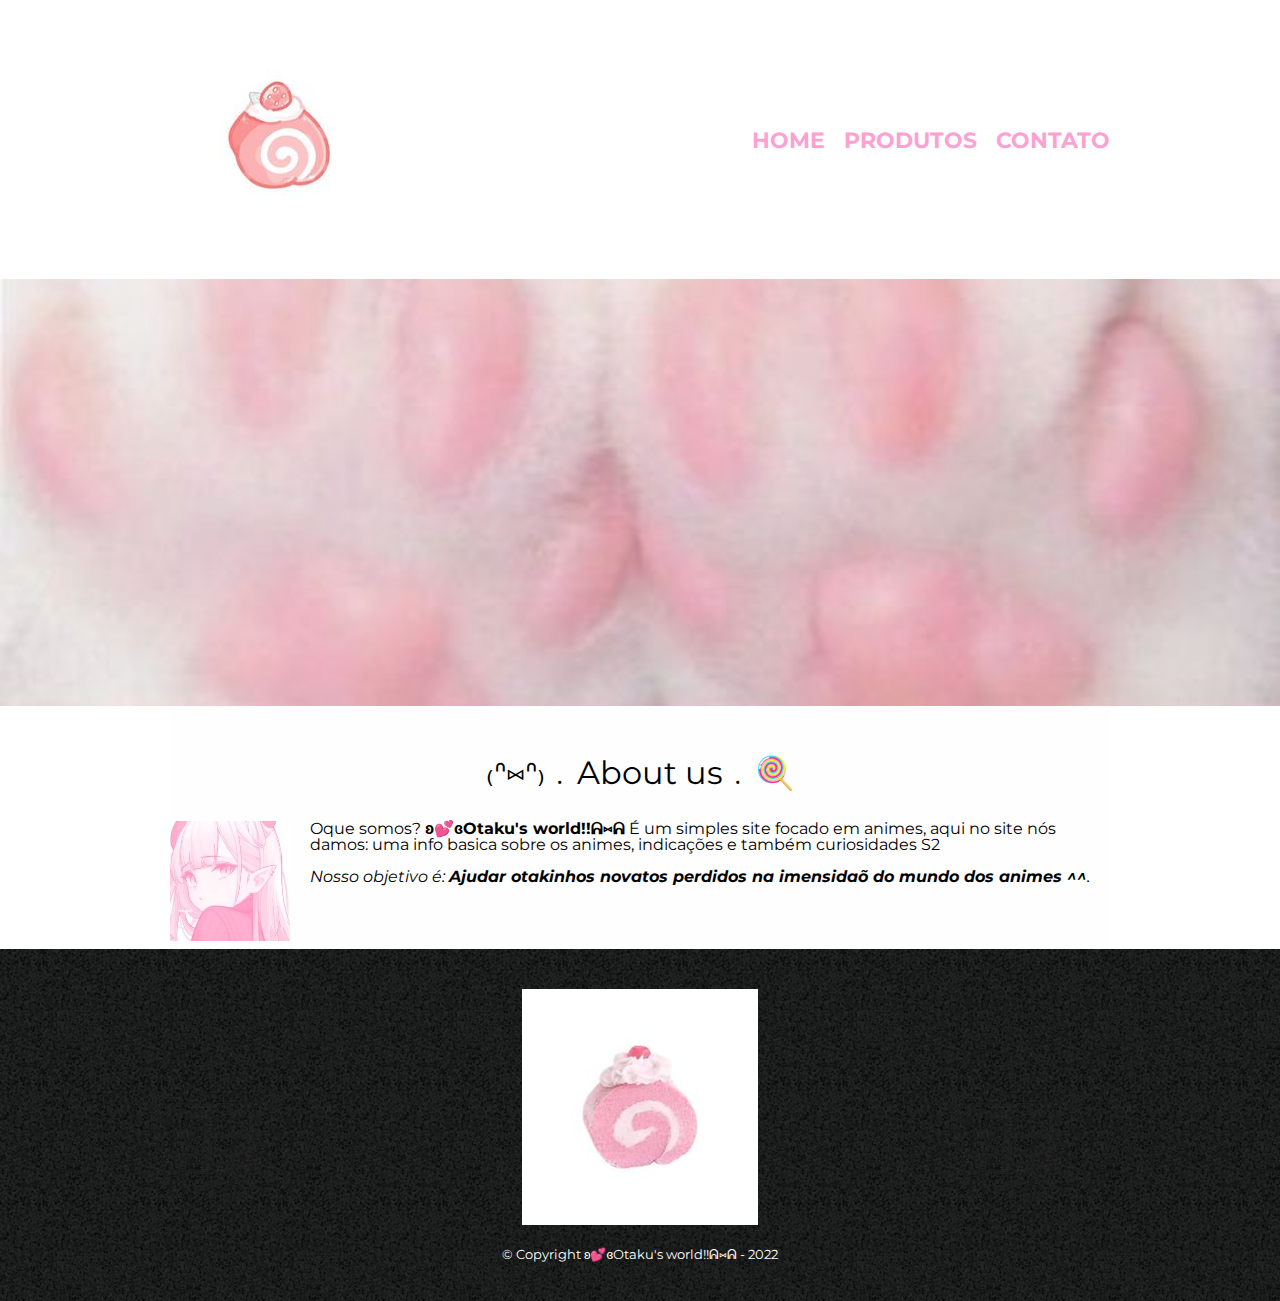
<file: alura Maria 2/index.html>
<!DOCTYPE html>
<html lang="pt-br">
	<head>
		<meta charset="UTF-8">
		<meta name="viewport" content="width=device-width">
		<title>ʚ💕ɞOtaku's world!!ᕱ⑅ᕱ</title>

		<link rel="stylesheet" href="reset.css">
		<link rel="stylesheet" href="style.css">
		<link href="https://fonts.googleapis.com/css?family=Montserrat&display=swap" rel="stylesheet">
	</head>

	<body>
		<header>
			<div class="caixa">
				<h1><img src="logo.png"></h1>

				<nav>
					<ul>
						<li><a href="index.html">Home</a></li>
						<li><a href="produtos.html">Produtos</a></li>
						<li><a href="contato.html">Contato</a></li>
					</ul>
				</nav>
			</div>
		</header>

		<img class="banner" src="banner.jpg">

		<main>
			<section class="principal">
				<h2 class="titulo-principal">₍ᐢ⑅ᐢ₎﹒About us﹒🍭</h2>

				<img class="utensilios" src="utensilios.jpg" alt="S2.">
		 
				<p>Oque somos? <strong>ʚ💕ɞOtaku's world!!ᕱ⑅ᕱ</strong> É um simples site focado em animes, aqui no site nós damos: uma info basica sobre os animes, indicações e também curiosidades S2 </p>

				<p id="missao"><em>Nosso objetivo é: <strong>Ajudar otakinhos novatos perdidos na imensidaõ do mundo dos animes ^^</strong>.</em></p>


			</section>


		
		<footer>
			<img src="logo-branco.png">
			<p class="copyright">&copy; Copyright ʚ💕ɞOtaku's world!!ᕱ⑅ᕱ - 2022</p>
		</footer>
	</body>
</html>
</file>
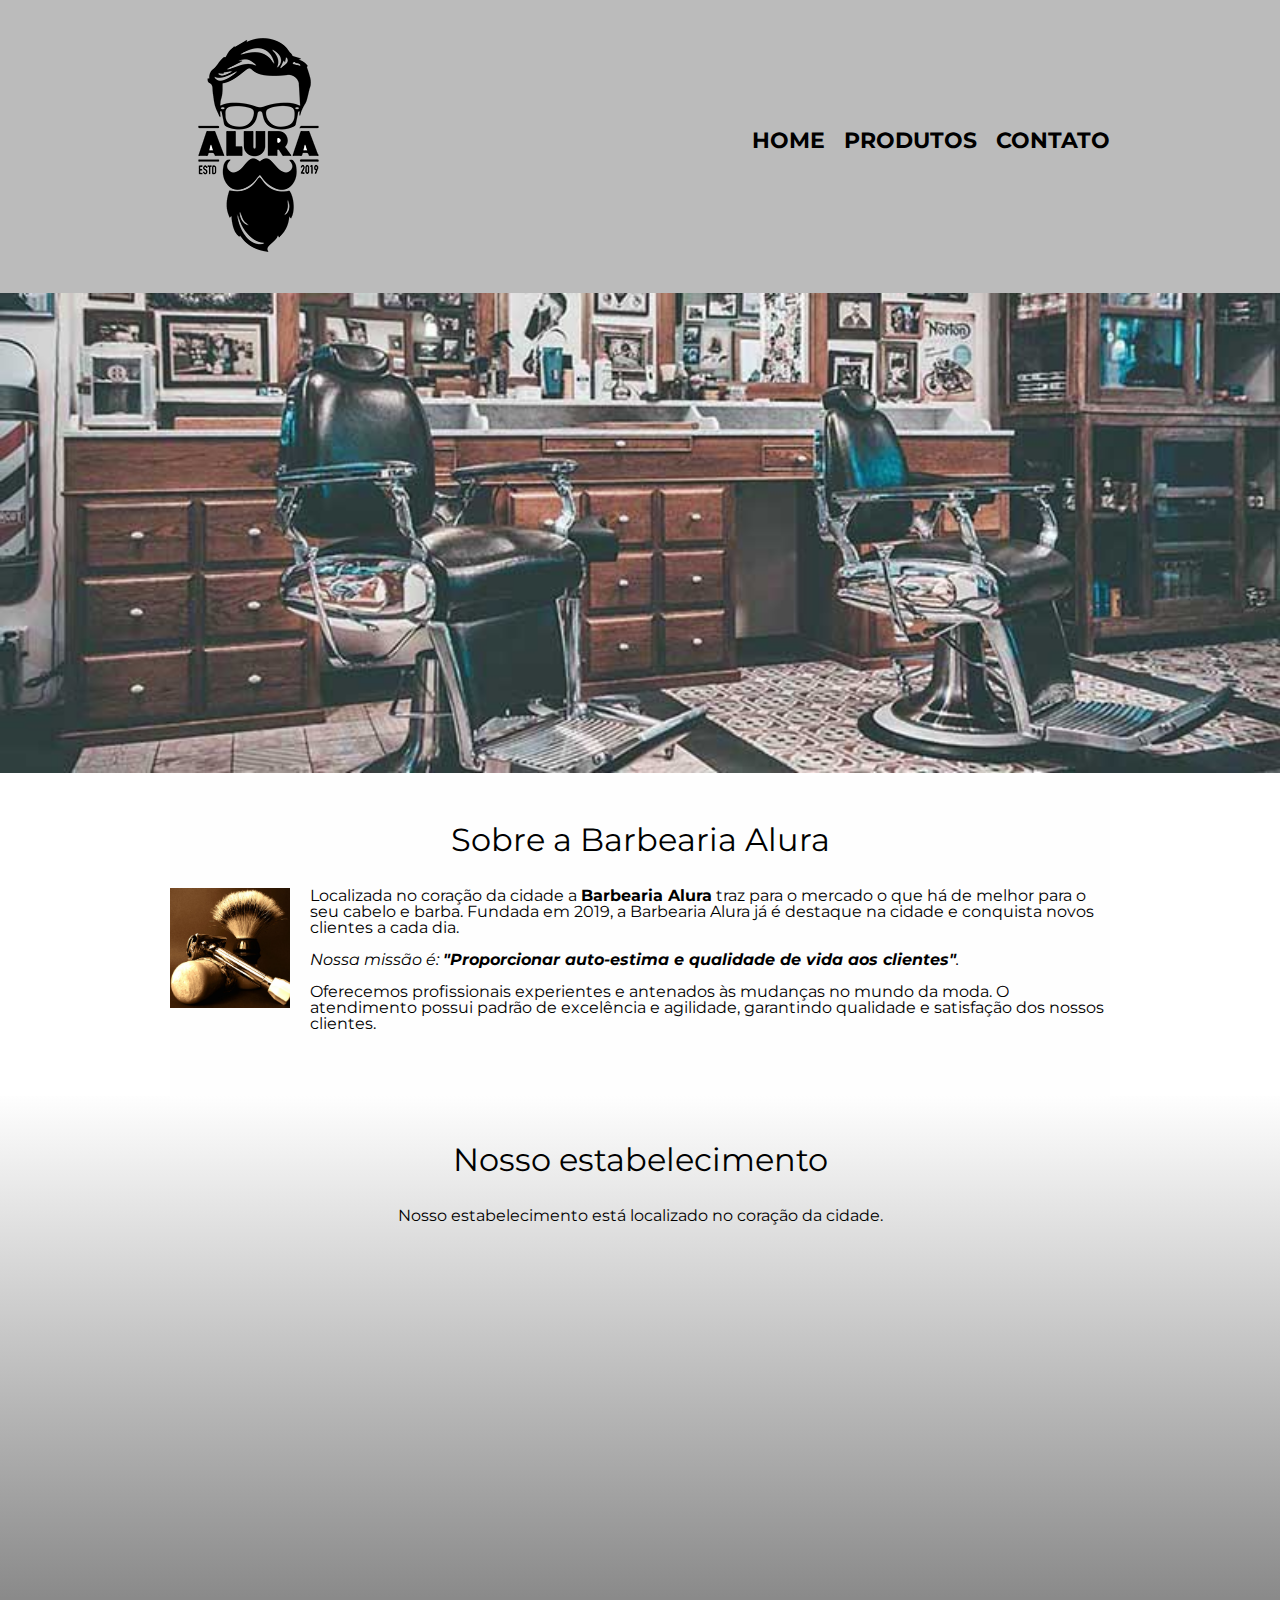
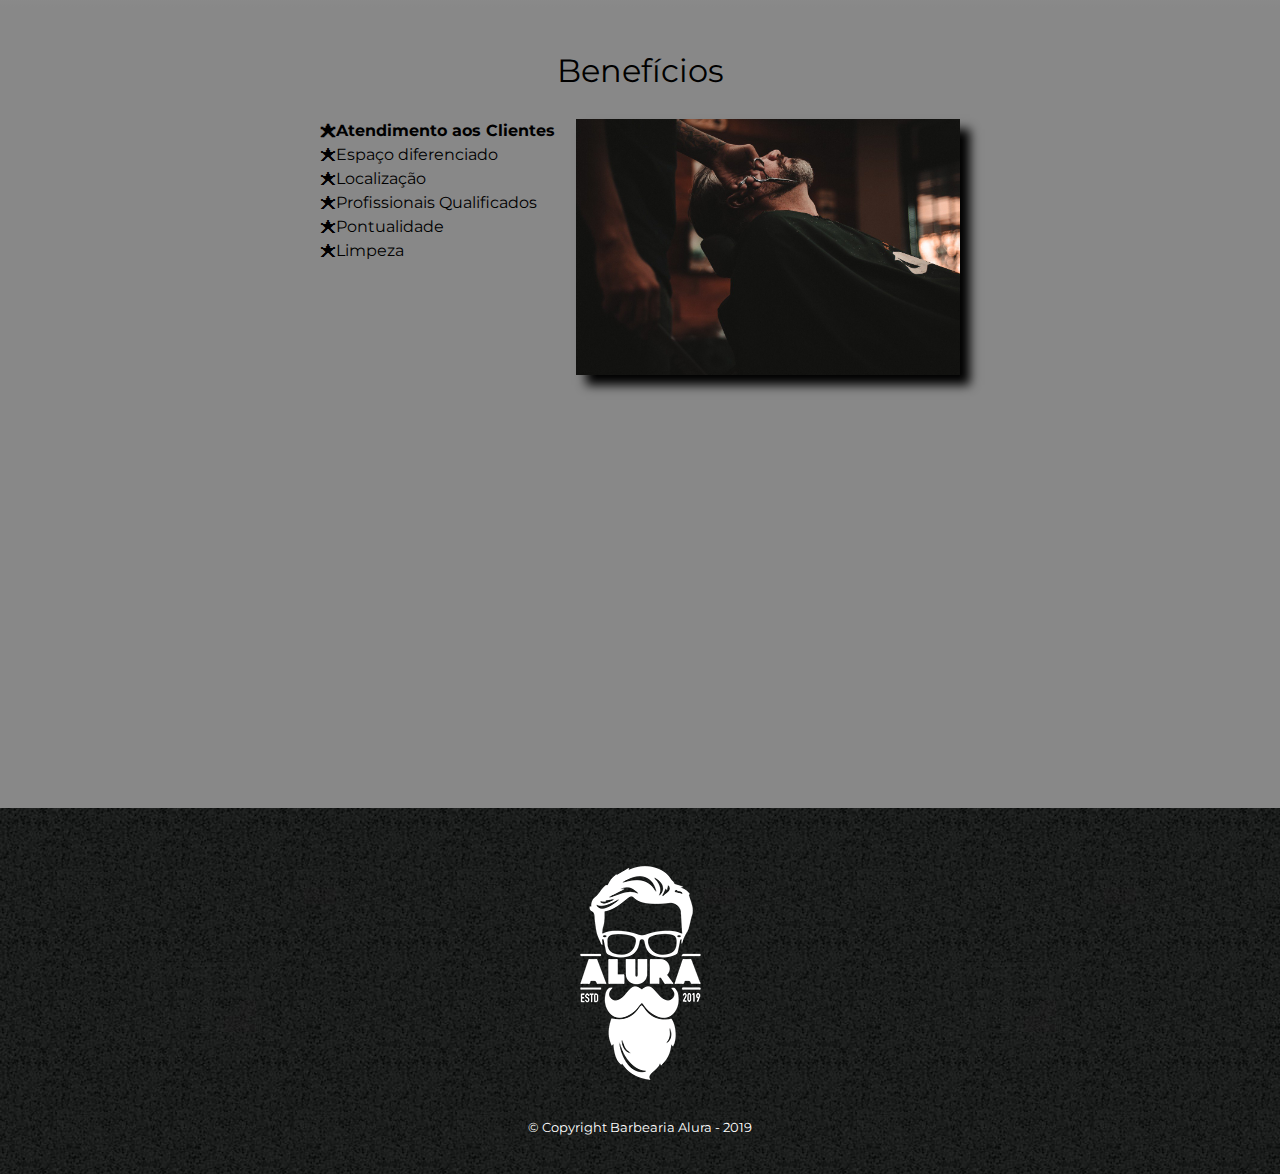
<file: alura Maria 2/alura Maria/index.html>
<!DOCTYPE html>
<html lang="pt-br">
	<head>
		<meta charset="UTF-8">
		<meta name="viewport" content="width=device-width">
		<title>Barbearia Alura</title>

		<link rel="stylesheet" href="reset.css">
		<link rel="stylesheet" href="style.css">
		<link href="https://fonts.googleapis.com/css?family=Montserrat&display=swap" rel="stylesheet">
	</head>

	<body>
		<header>
			<div class="caixa">
				<h1><img src="logo.png"></h1>

				<nav>
					<ul>
						<li><a href="index.html">Home</a></li>
						<li><a href="produtos.html">Produtos</a></li>
						<li><a href="contato.html">Contato</a></li>
					</ul>
				</nav>
			</div>
		</header>

		<img class="banner" src="banner.jpg">

		<main>
			<section class="principal">
				<h2 class="titulo-principal">Sobre a Barbearia Alura</h2>

				<img class="utensilios" src="utensilios.jpg" alt="Utensilios de um barbeiro.">
		 
				<p>Localizada no coração da cidade a <strong>Barbearia Alura</strong> traz para o mercado o que há de melhor para o seu cabelo e barba. Fundada em 2019, a Barbearia Alura já é destaque na cidade e conquista novos clientes a cada dia.</p>

				<p id="missao"><em>Nossa missão é: <strong>"Proporcionar auto-estima e qualidade de vida aos clientes"</strong>.</em></p>

				<p>Oferecemos profissionais experientes e antenados às mudanças no mundo da moda. O atendimento possui padrão de excelência e agilidade, garantindo qualidade e satisfação dos nossos clientes.</p>
			</section>

			<section class="mapa">
				<h3 class="titulo-principal">Nosso estabelecimento</h3>
				<p>Nosso estabelecimento está localizado no coração da cidade.</p>

				<div class="mapa-conteudo">
					<iframe src="https://www.google.com/maps/embed?pb=!1m18!1m12!1m3!1d3656.4483278365396!2d-46.63466568562861!3d-23.588249068469487!2m3!1f0!2f0!3f0!3m2!1i1024!2i768!4f13.1!3m3!1m2!1s0x94ce5a2b2ed7f3a1%3A0xab35da2f5ca62674!2sCaelum!5e0!3m2!1spt-BR!2sbr!4v1568814489656!5m2!1spt-BR!2sbr" width="100%" height="300" frameborder="0" style="border:0;" allowfullscreen=""></iframe>
				</div>
			</section>

			<section class="beneficios">
				<h3 class="titulo-principal">Benefícios</h3>

				<div class="conteudo-beneficios">
					<ul class="lista-beneficios">
						<li class="itens">Atendimento aos Clientes</li>
						<li class="itens">Espaço diferenciado</li>
						<li class="itens">Localização</li>
						<li class="itens">Profissionais Qualificados</li>
						<li class="itens">Pontualidade</li>
						<li class="itens">Limpeza</li>
					</ul><img src="beneficios.jpg" class="imagem-beneficios">
				</div>

				<div class="video">
					<iframe width="100%" height="315" src="https://www.youtube.com/embed/wcVVXUV0YUY" frameborder="0" allow="accelerometer; autoplay; encrypted-media; gyroscope; picture-in-picture" allowfullscreen></iframe>
				</div>
			</section>
		</main>

		<footer>
			<img src="logo-branco.png">
			<p class="copyright">&copy; Copyright Barbearia Alura - 2019</p>
		</footer>
	</body>
</html>
</file>
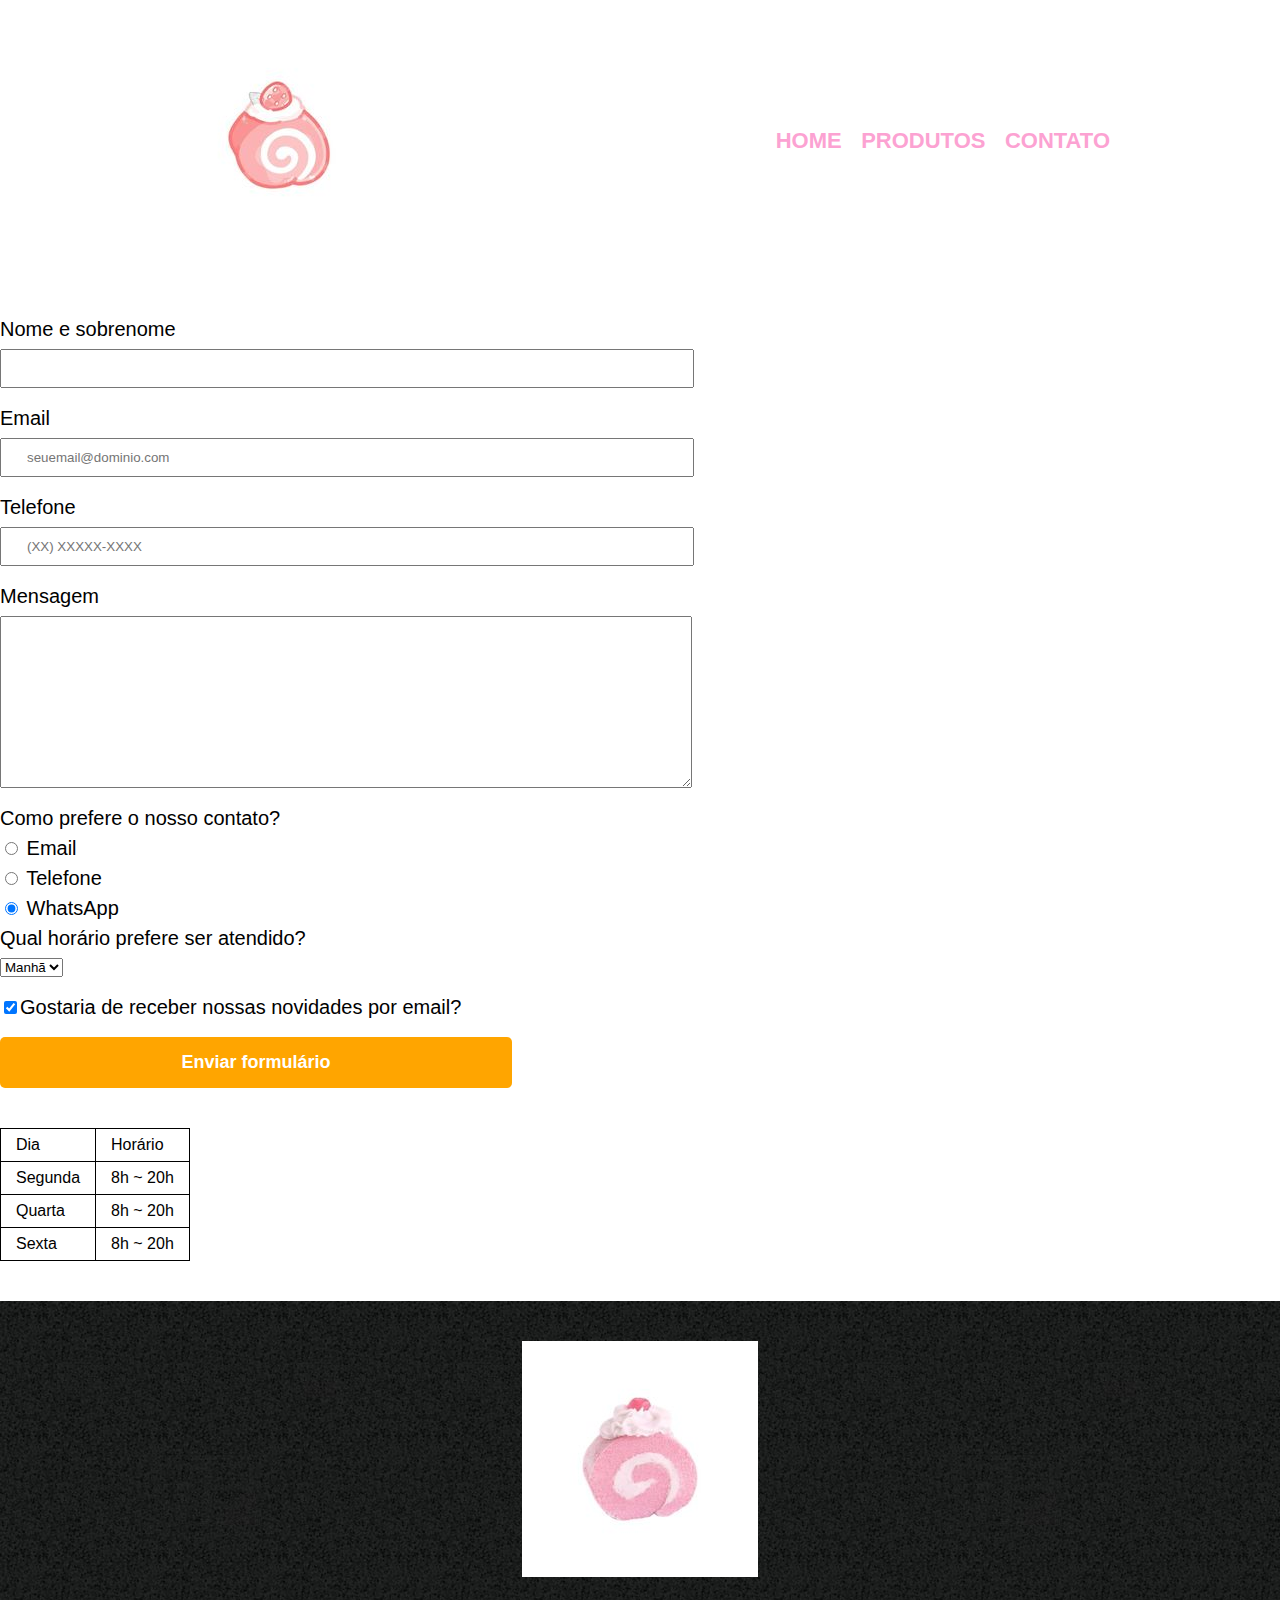
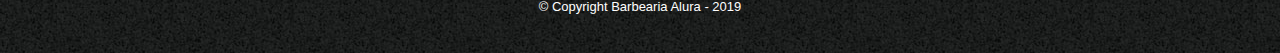
<file: alura Maria 2/contato.html>
<!DOCTYPE html>
<html>
	<head>
		<meta charset="UTF-8">
		<title>Contato - Barbearia Alura</title>

		<link rel="stylesheet" href="reset.css">
		<link rel="stylesheet" href="style.css">
	</head>
	<body>
		<header>
			<div class="caixa">
				<h1><img src="logo.png" alt="Logo da Barbearia Alura"></h1>

				<nav>
					<ul>
						<li><a href="index.html">Home</a></li>
						<li><a href="produtos.html">Produtos</a></li>
						<li><a href="contato.html">Contato</a></li>
					</ul>
				</nav>
			</div>
		</header>

		<main>
			<form>
				<label for="nomesobrenome">Nome e sobrenome</label>
				<input type="text" id="nomesobrenome" class="input-padrao" required>

				<label for="email">Email</label>
				<input type="email" id="email" class="input-padrao" required placeholder="seuemail@dominio.com">

				<label for="telefone">Telefone</label>
				<input type="tel" id="telefone" class="input-padrao" required placeholder="(XX) XXXXX-XXXX">

				<label for="mensagem">Mensagem</label>
				<textarea cols="70" rows="10" id="mensagem" class="input-padrao" required></textarea>

				<fieldset>
					<legend>Como prefere o nosso contato?</legend>
					<label for="radio-email"><input type="radio" name="contato" value="email" id="radio-email"> Email</label>
					
					<label for="radio-telefone"><input type="radio" name="contato" value="telefone" id="radio-telefone"> Telefone</label>
					
					<label for="radio-whatsapp"><input type="radio" name="contato" value="whatsapp" id="radio-whatsapp" checked> WhatsApp</label>
				</fieldset>

				<fieldset>
					<legend>Qual horário prefere ser atendido?</legend>
					<select>
						<option>Manhã</option>
						<option>Tarde</option>
						<option>Noite</option>
					</select>
				</fieldset>

				<label class="checkbox"><input type="checkbox" checked>Gostaria de receber nossas novidades por email?</label>

				<input type="submit" value="Enviar formulário" class="enviar">
			</form>

			<table>
				<tr>
					<td>Dia</td>
					<td>Horário</td>
				</tr>
				<tr>
					<td>Segunda</td>
					<td>8h ~ 20h</td>
				</tr>
				<tr>
					<td>Quarta</td>
					<td>8h ~ 20h</td>
				</tr>
				<tr>
					<td>Sexta</td>
					<td>8h ~ 20h</td>
				</tr>
			</table>
		</main>

		<footer>
			<img src="logo-branco.png" alt="Logo da Barbearia Alura">
			<p class="copyright">&copy; Copyright Barbearia Alura - 2019</p>
		</footer>
	</body>
</html>
</file>
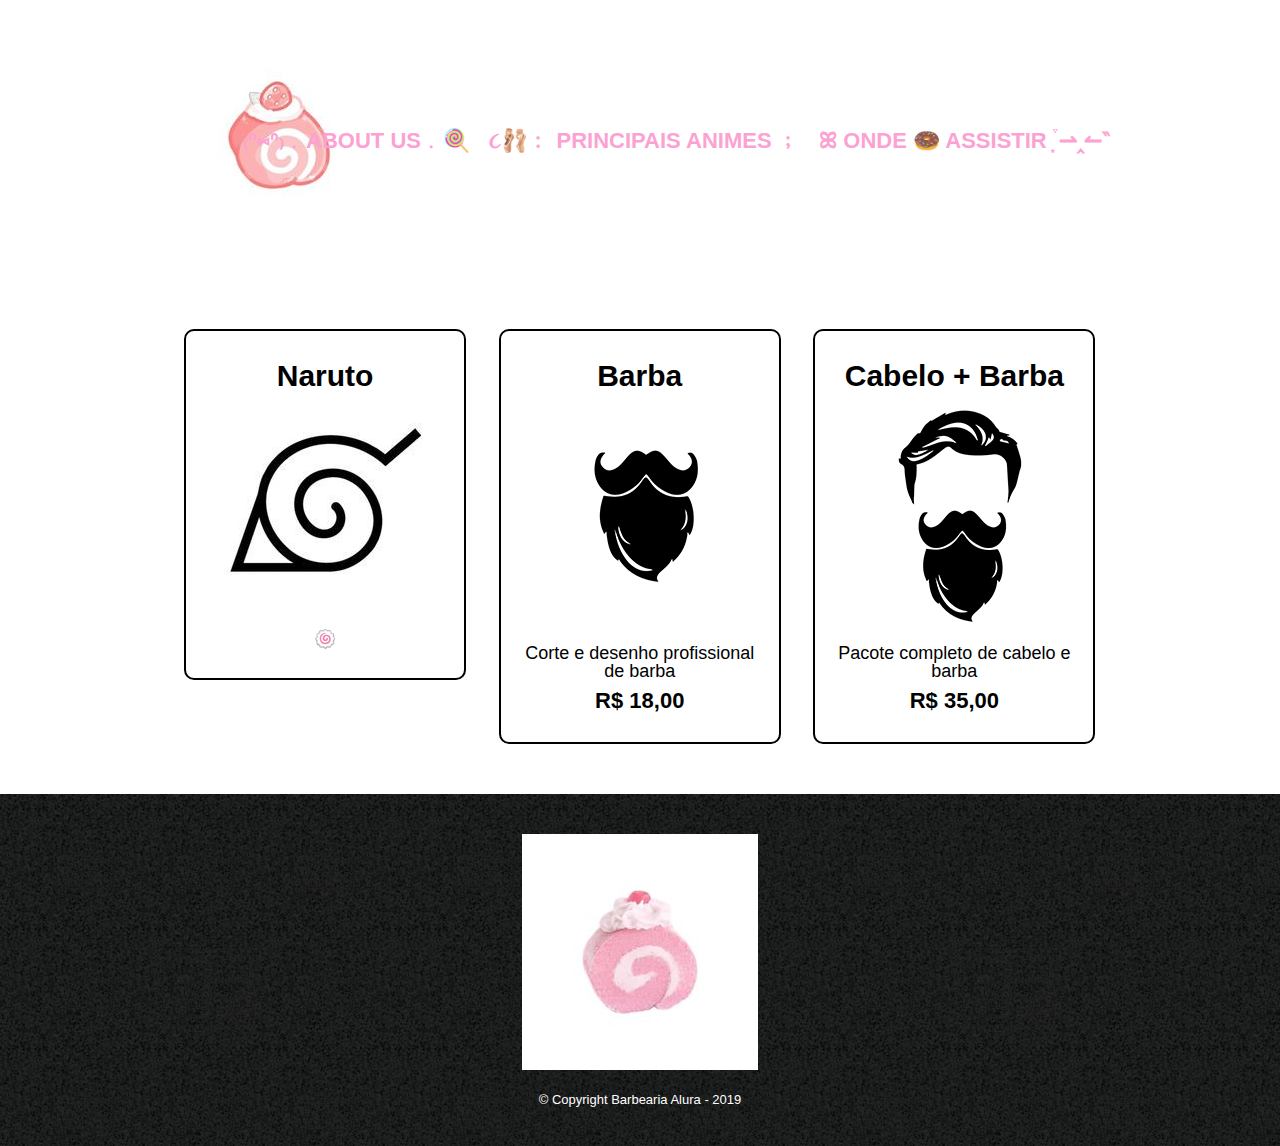
<file: alura Maria 2/produtos.html>
<!DOCTYPE html>
<html>
	<head>
		<meta charset="UTF-8">
		<title>૮🩰﹕ Principais Animes ﹔ </title>

		<link rel="stylesheet" href="reset.css">
		<link rel="stylesheet" href="style.css">
	</head>
	<body>
		<header>
			<div class="caixa">
				<h1><img src="logo.png"></h1>

				<nav>
					<ul>
						<li><a href="index.html">₍ᐢ⑅ᐢ₎﹒About us﹒🍭</a></li>
						<li><a href="produtos.html">૮🩰﹕ Principais Animes ﹔</a></li>
						<li><a href="contato.html">ꕤ onde 🍩 assistir ͙֒ ⇀‸↼‶</a></li>
					</ul>
				</nav>
			</div>
		</header>

		<main>
			<ul class="produtos">
				<li>
					<h2>Naruto</h2>
					<img src="cabelo.jpg">
					<p class="produto-descricao">🍥</p>
				</li>
				<li>
					<h2>Barba</h2>
					<img src="barba.jpg">
					<p class="produto-descricao">Corte e desenho profissional de barba</p>
					<p class="produto-preco">R$ 18,00</p>
				</li>
				<li>
					<h2>Cabelo + Barba</h2>
					<img src="cabelo+barba.jpg">
					<p class="produto-descricao">Pacote completo de cabelo e barba</p>
					<p class="produto-preco">R$ 35,00</p>
				</li>
			</ul>
		</main>

		<footer>
			<img src="logo-branco.png">
			<p class="copyright">&copy; Copyright Barbearia Alura - 2019</p>
		</footer>
	</body>
</html>
</file>
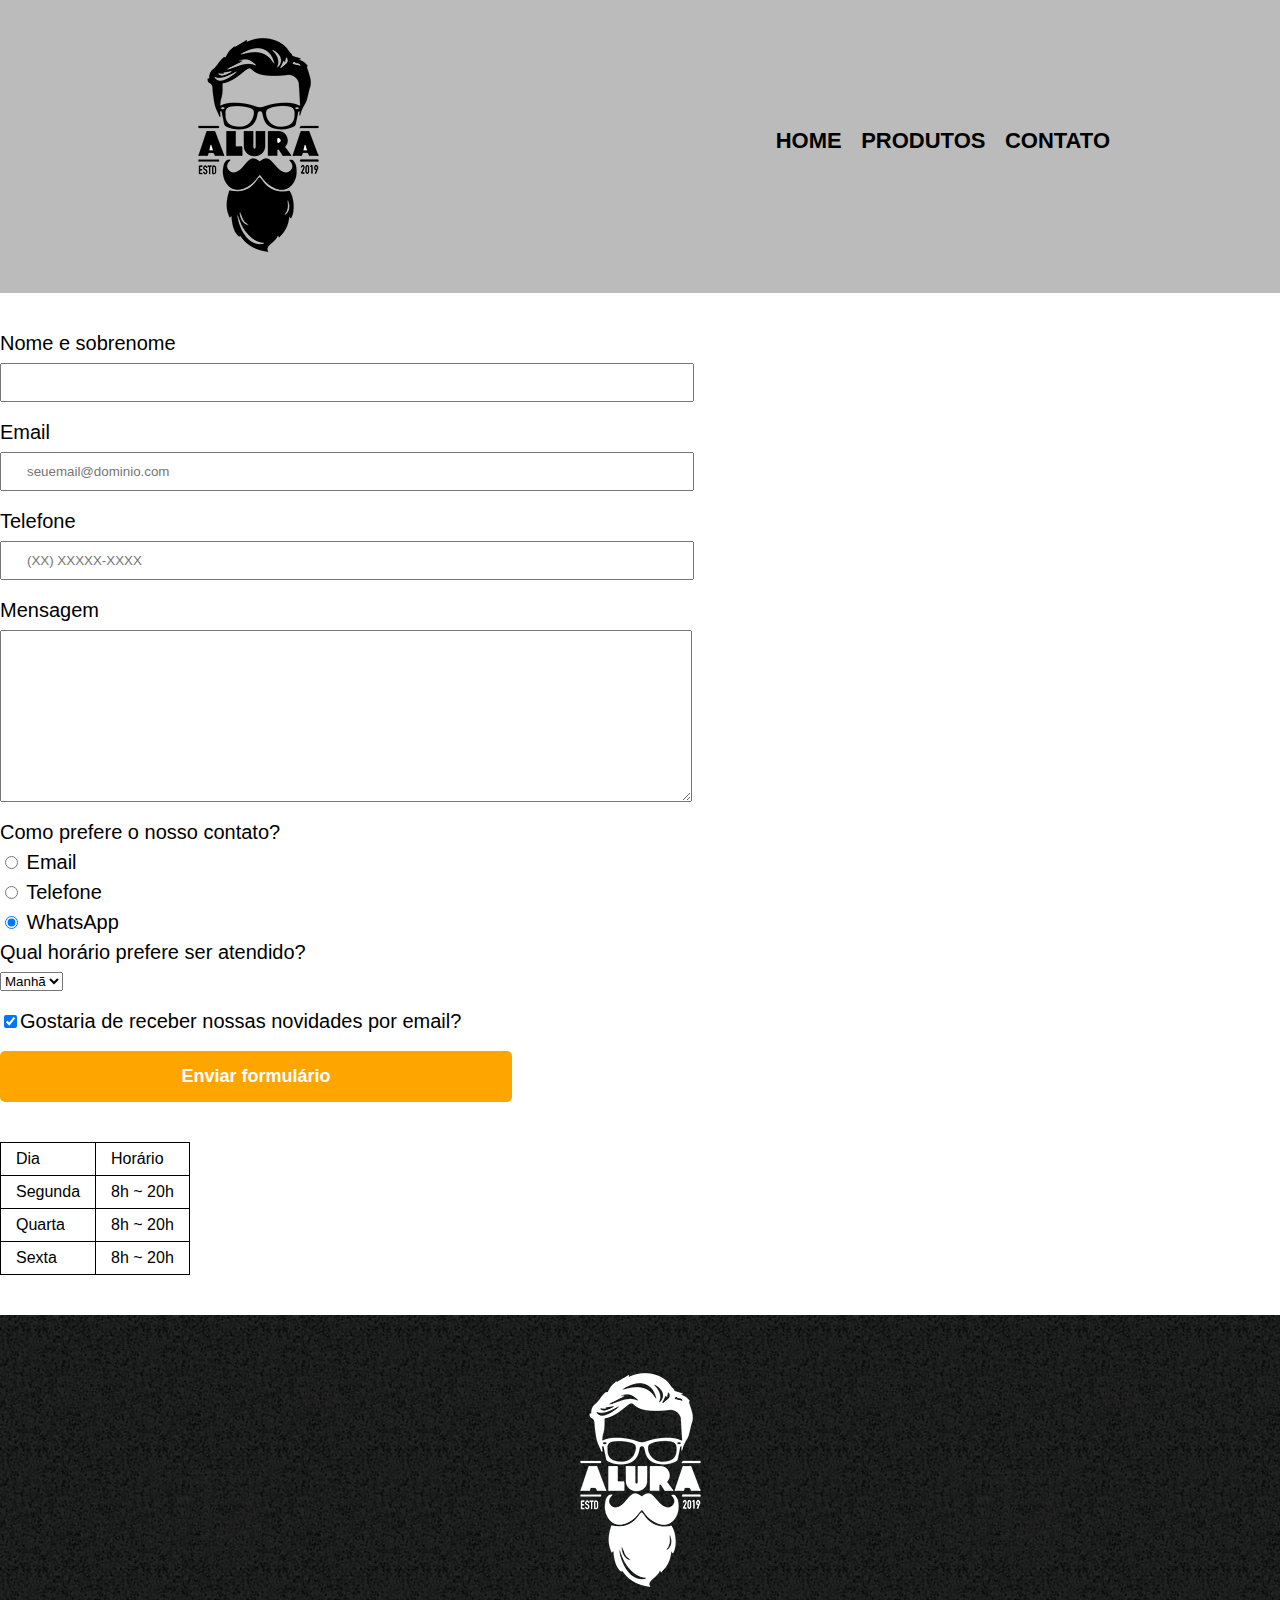
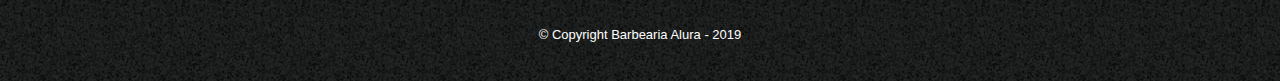
<file: alura Maria 2/alura Maria/contato.html>
<!DOCTYPE html>
<html>
	<head>
		<meta charset="UTF-8">
		<title>Contato </title>

		<link rel="stylesheet" href="reset.css">
		<link rel="stylesheet" href="style.css">
	</head>
	<body>
		<header>
			<div class="caixa">
				<h1><img src="logo.png" alt="Logo da Barbearia Alura"></h1>

				<nav>
					<ul>
						<li><a href="index.html">Home</a></li>
						<li><a href="produtos.html">Produtos</a></li>
						<li><a href="contato.html">Contato</a></li>
					</ul>
				</nav>
			</div>
		</header>

		<main>
			<form>
				<label for="nomesobrenome">Nome e sobrenome</label>
				<input type="text" id="nomesobrenome" class="input-padrao" required>

				<label for="email">Email</label>
				<input type="email" id="email" class="input-padrao" required placeholder="seuemail@dominio.com">

				<label for="telefone">Telefone</label>
				<input type="tel" id="telefone" class="input-padrao" required placeholder="(XX) XXXXX-XXXX">

				<label for="mensagem">Mensagem</label>
				<textarea cols="70" rows="10" id="mensagem" class="input-padrao" required></textarea>

				<fieldset>
					<legend>Como prefere o nosso contato?</legend>
					<label for="radio-email"><input type="radio" name="contato" value="email" id="radio-email"> Email</label>
					
					<label for="radio-telefone"><input type="radio" name="contato" value="telefone" id="radio-telefone"> Telefone</label>
					
					<label for="radio-whatsapp"><input type="radio" name="contato" value="whatsapp" id="radio-whatsapp" checked> WhatsApp</label>
				</fieldset>

				<fieldset>
					<legend>Qual horário prefere ser atendido?</legend>
					<select>
						<option>Manhã</option>
						<option>Tarde</option>
						<option>Noite</option>
					</select>
				</fieldset>

				<label class="checkbox"><input type="checkbox" checked>Gostaria de receber nossas novidades por email?</label>

				<input type="submit" value="Enviar formulário" class="enviar">
			</form>

			<table>
				<tr>
					<td>Dia</td>
					<td>Horário</td>
				</tr>
				<tr>
					<td>Segunda</td>
					<td>8h ~ 20h</td>
				</tr>
				<tr>
					<td>Quarta</td>
					<td>8h ~ 20h</td>
				</tr>
				<tr>
					<td>Sexta</td>
					<td>8h ~ 20h</td>
				</tr>
			</table>
		</main>

		<footer>
			<img src="logo-branco.png" alt="Logo da Barbearia Alura">
			<p class="copyright">&copy; Copyright Barbearia Alura - 2019</p>
		</footer>
	</body>
</html>
</file>
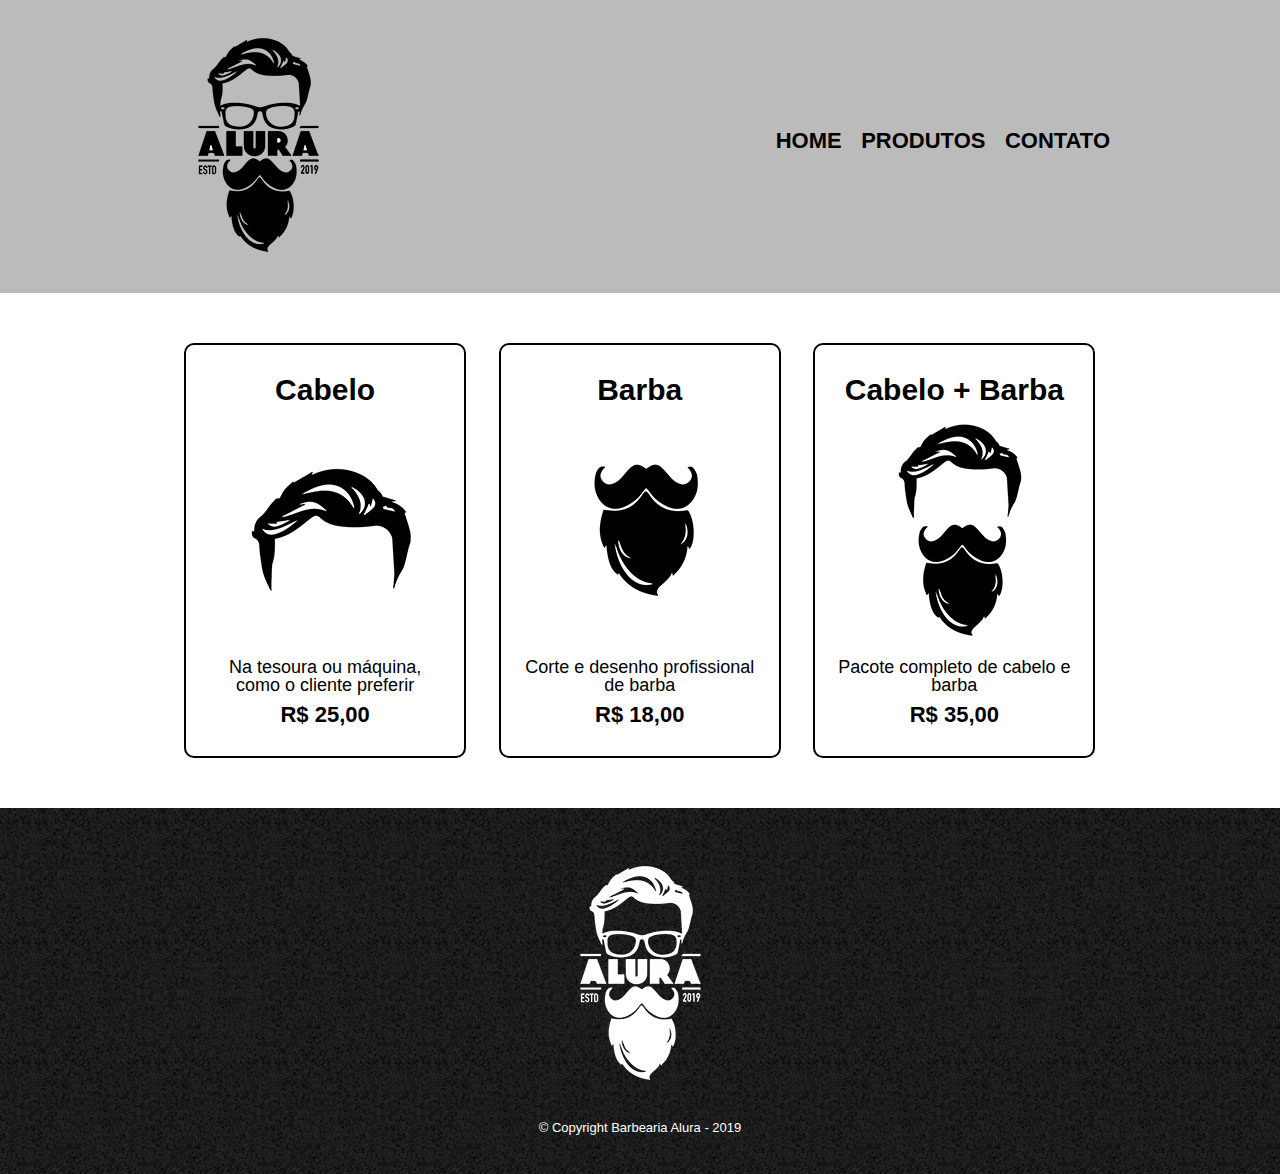
<file: alura Maria 2/alura Maria/produtos.html>
<!DOCTYPE html>
<html>
	<head>
		<meta charset="UTF-8">
		<title>Produtos - Barbearia Alura</title>

		<link rel="stylesheet" href="reset.css">
		<link rel="stylesheet" href="style.css">
	</head>
	<body>
		<header>
			<div class="caixa">
				<h1><img src="logo.png"></h1>

				<nav>
					<ul>
						<li><a href="index.html">Home</a></li>
						<li><a href="produtos.html">Produtos</a></li>
						<li><a href="contato.html">Contato</a></li>
					</ul>
				</nav>
			</div>
		</header>

		<main>
			<ul class="produtos">
				<li>
					<h2>Cabelo</h2>
					<img src="cabelo.jpg">
					<p class="produto-descricao">Na tesoura ou máquina, como o cliente preferir</p>
					<p class="produto-preco">R$ 25,00</p>
				</li>
				<li>
					<h2>Barba</h2>
					<img src="barba.jpg">
					<p class="produto-descricao">Corte e desenho profissional de barba</p>
					<p class="produto-preco">R$ 18,00</p>
				</li>
				<li>
					<h2>Cabelo + Barba</h2>
					<img src="cabelo+barba.jpg">
					<p class="produto-descricao">Pacote completo de cabelo e barba</p>
					<p class="produto-preco">R$ 35,00</p>
				</li>
			</ul>
		</main>

		<footer>
			<img src="logo-branco.png">
			<p class="copyright">&copy; Copyright Barbearia Alura - 2019</p>
		</footer>
	</body>
</html>
</file>
<file: alura Maria 2/style.css>
body {
	font-family: 'Montserrat', sans-serif;
}

header {
	background: #ffffff;
	padding: 20px 0;
}

.caixa {
	position: relative;
	width: 940px;
	margin: 0 auto;
}

nav {
	position: absolute;
	top: 110px;
	right: 0;
}

nav li {
	display: inline;
	margin: 0 0 0 15px;
}

nav a {
	text-transform: uppercase;
	color: #fca2d2;
	font-weight: bold;
	font-size: 22px;
	text-decoration: none;
}

nav a:hover {
	color: #c71973;
	text-decoration: underline;
}

.produtos {
	width: 940px;
	margin: 0 auto;
	padding: 50px 0;
}

.produtos li {
	display: inline-block;
	text-align: center;
	width: 30%;
	vertical-align: top;
	margin: 0 1.5%;
	padding: 30px 20px;
	box-sizing: border-box;
	border: 2px solid #000000;
	border-radius: 10px;
}

.produtos li:hover {
	border-color: #ffbaef;
}

.produtos li:active {
	border-color: #088C19;	
}

.produtos li:hover h2 {
	font-size: 34px;
}

.produtos h2 {
	font-size: 30px;
	font-weight: bold;
}

.produto-descricao {
	font-size: 18px;
}

.produto-preco {
	font-size: 22px;
	font-weight: bold;
	margin-top: 10px;
}

footer {
	text-align: center;
	background: url("bg.jpg");
	padding: 40px 0;
}

.copyright {
	color: #FFFFFF;
	font-size: 13px;
	margin: 20px 0 0;
}

main {
	
}

form {
	margin: 40px 0;
}

form label, form legend {
	display:block;
	font-size: 20px;
	margin: 0 0 10px;
}

.input-padrao {
	display: block;
	margin: 0 0 20px;
	padding: 10px 25px;
	width: 50%;
}

.checkbox {
	margin: 20px 0;
}

.enviar {
	width:40%;
	padding: 15px 0;
	background: orange;
	color: white;
	font-weight: bold;
	font-size: 18px;
	border: none;
	border-radius: 5px;
	transition: 1s all;
	cursor: pointer;
}

.enviar:hover {
	background: darkorange;
	transform: scale(1.2);
}

table {
	margin: 20px 0 40px;
}

thead {
	background: #555555;
	color: white;
	font-weight: bold;
}

td, th {
	border: 1px solid #000000;
	padding: 8px 15px;
}


/* css da página inicial */
.banner {
	width:100%;
}

.titulo-principal {
	text-align: center;
	font-size: 2em;
	margin: 0 0 1em;
	clear: left;
}

.principal {
	padding: 3em 0;
	background: #FEFEFE;
	width: 940px;
	margin: 0 auto;
}

.principal p {
	margin: 0 0 1em;
}

.principal strong {
	font-weight: bold;
}

.principal em {
	font-style: italic;
}

.utensilios {
	width: 120px;
	float: left;
	margin: 0 20px 20px 0;
}

.mapa {
	padding: 3em 0;
	background: linear-gradient(#FEFEFE, #888888);
}

.mapa-conteudo {
	width: 940px;
	margin: 0 auto;
}

.mapa p {
	margin: 0 0 2em;
	text-align: center;
}

.beneficios {
	padding: 3em 0;
	background: #888888;
}

.conteudo-beneficios {
	width: 640px;
	margin: 0 auto;
}

.lista-beneficios {
	width: 40%;
	display: inline-block;
	vertical-align: top;
}

.itens {
	line-height: 1.5;
}

.itens:first-child {
	font-weight: bold;
}

.itens:before {
	content: "🟊";
}

.imagem-beneficios {
	width: 60%;
	opacity: 1;
	transition: 400ms;
	box-shadow: 10px 10px 10px 0 #000000;
}

.imagem-beneficios:hover {
	opacity: 0.3;
}

.video {
	width: 560px;
	margin: 2em auto;
}

@media screen and (max-width: 480px) {
	.caixa, .principal, .conteudo-beneficios, .mapa-conteudo, .video {
		width: auto;
	}

	h1 {
		text-align: center;
	}

	nav {
		position: static;
	}

	.lista-beneficios, .imagem-beneficios {
		width: 100%;
	}
}
</file>
<file: alura Maria 2/alura Maria/style.css>
body {
	font-family: 'Montserrat', sans-serif;
}

header {
	background: #BBBBBB;
	padding: 20px 0;
}

.caixa {
	position: relative;
	width: 940px;
	margin: 0 auto;
}

nav {
	position: absolute;
	top: 110px;
	right: 0;
}

nav li {
	display: inline;
	margin: 0 0 0 15px;
}

nav a {
	text-transform: uppercase;
	color: #000000;
	font-weight: bold;
	font-size: 22px;
	text-decoration: none;
}

nav a:hover {
	color: #C78C19;
	text-decoration: underline;
}

.produtos {
	width: 940px;
	margin: 0 auto;
	padding: 50px 0;
}

.produtos li {
	display: inline-block;
	text-align: center;
	width: 30%;
	vertical-align: top;
	margin: 0 1.5%;
	padding: 30px 20px;
	box-sizing: border-box;
	border: 2px solid #000000;
	border-radius: 10px;
}

.produtos li:hover {
	border-color: #C78C19;
}

.produtos li:active {
	border-color: #088C19;	
}

.produtos li:hover h2 {
	font-size: 34px;
}

.produtos h2 {
	font-size: 30px;
	font-weight: bold;
}

.produto-descricao {
	font-size: 18px;
}

.produto-preco {
	font-size: 22px;
	font-weight: bold;
	margin-top: 10px;
}

footer {
	text-align: center;
	background: url("bg.jpg");
	padding: 40px 0;
}

.copyright {
	color: #FFFFFF;
	font-size: 13px;
	margin: 20px 0 0;
}

main {
	
}

form {
	margin: 40px 0;
}

form label, form legend {
	display:block;
	font-size: 20px;
	margin: 0 0 10px;
}

.input-padrao {
	display: block;
	margin: 0 0 20px;
	padding: 10px 25px;
	width: 50%;
}

.checkbox {
	margin: 20px 0;
}

.enviar {
	width:40%;
	padding: 15px 0;
	background: orange;
	color: white;
	font-weight: bold;
	font-size: 18px;
	border: none;
	border-radius: 5px;
	transition: 1s all;
	cursor: pointer;
}

.enviar:hover {
	background: darkorange;
	transform: scale(1.2);
}

table {
	margin: 20px 0 40px;
}

thead {
	background: #555555;
	color: white;
	font-weight: bold;
}

td, th {
	border: 1px solid #000000;
	padding: 8px 15px;
}


/* css da página inicial */
.banner {
	width:100%;
}

.titulo-principal {
	text-align: center;
	font-size: 2em;
	margin: 0 0 1em;
	clear: left;
}

.principal {
	padding: 3em 0;
	background: #FEFEFE;
	width: 940px;
	margin: 0 auto;
}

.principal p {
	margin: 0 0 1em;
}

.principal strong {
	font-weight: bold;
}

.principal em {
	font-style: italic;
}

.utensilios {
	width: 120px;
	float: left;
	margin: 0 20px 20px 0;
}

.mapa {
	padding: 3em 0;
	background: linear-gradient(#FEFEFE, #888888);
}

.mapa-conteudo {
	width: 940px;
	margin: 0 auto;
}

.mapa p {
	margin: 0 0 2em;
	text-align: center;
}

.beneficios {
	padding: 3em 0;
	background: #888888;
}

.conteudo-beneficios {
	width: 640px;
	margin: 0 auto;
}

.lista-beneficios {
	width: 40%;
	display: inline-block;
	vertical-align: top;
}

.itens {
	line-height: 1.5;
}

.itens:first-child {
	font-weight: bold;
}

.itens:before {
	content: "🟊";
}

.imagem-beneficios {
	width: 60%;
	opacity: 1;
	transition: 400ms;
	box-shadow: 10px 10px 10px 0 #000000;
}

.imagem-beneficios:hover {
	opacity: 0.3;
}

.video {
	width: 560px;
	margin: 2em auto;
}

@media screen and (max-width: 480px) {
	.caixa, .principal, .conteudo-beneficios, .mapa-conteudo, .video {
		width: auto;
	}

	h1 {
		text-align: center;
	}

	nav {
		position: static;
	}

	.lista-beneficios, .imagem-beneficios {
		width: 100%;
	}
}
</file>
